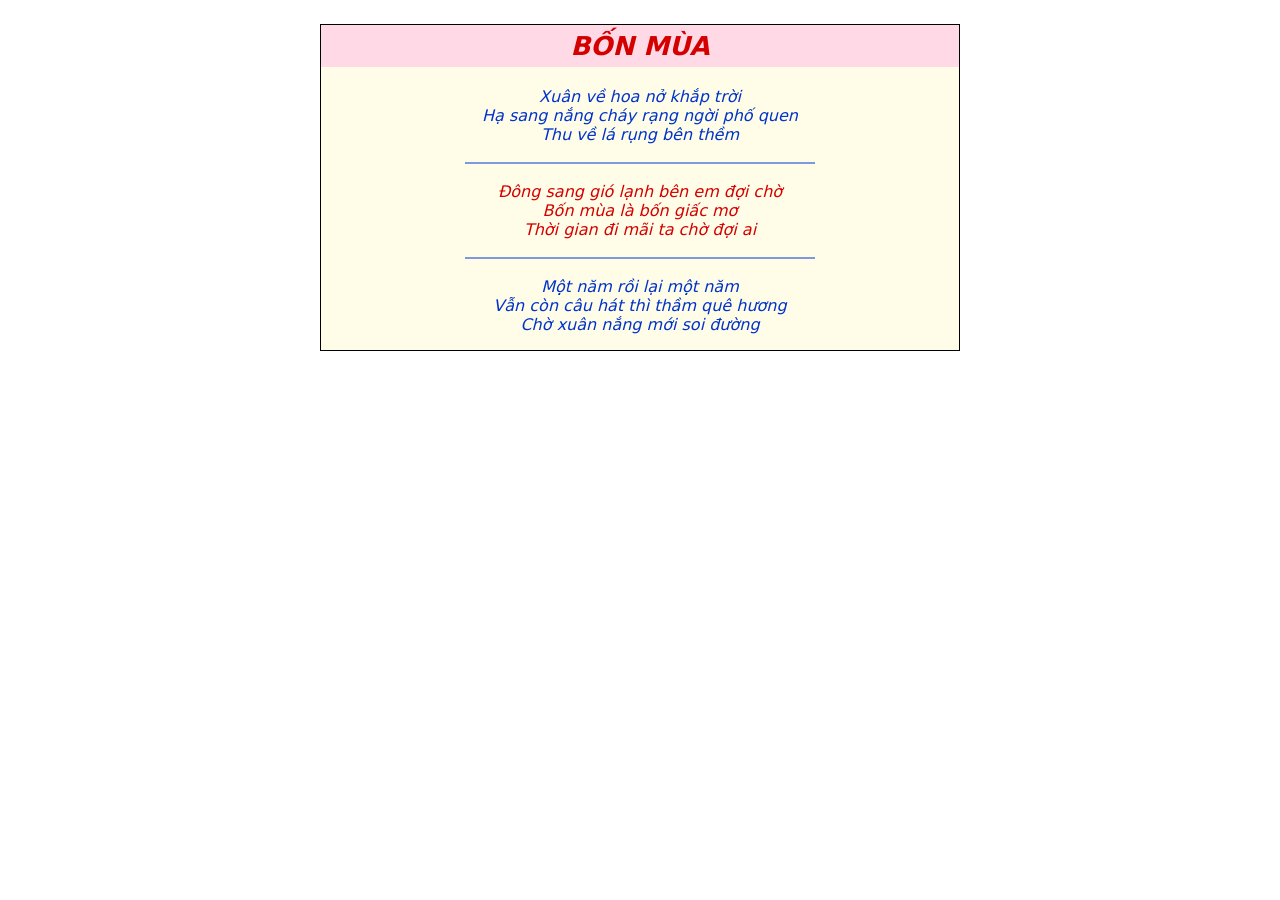
<file: ex01/index.html>
<!DOCTYPE html>
<html lang="vi">

<head>
	<meta charset="UTF-8">
	<meta name="viewport" content="width=device-width, initial-scale=1.0">
	<title>Bốn mùa</title>
	<link rel="stylesheet" href="css/style.css">
</head>

<body>
	<article class="khung-tho">
		<h1 class="tieu-de-tho">BỐN MÙA</h1>
		<p class="kho-xanh">
			Xuân về hoa nở khắp trời<br>
			Hạ sang nắng cháy rạng ngời phố quen<br>
			Thu về lá rụng bên thềm
		</p>
		<hr class="gach-ngang">
		<p class="kho-do">
			Đông sang gió lạnh bên em đợi chờ<br>
			Bốn mùa là bốn giấc mơ<br>
			Thời gian đi mãi ta chờ đợi ai
		</p>
		<hr class="gach-ngang">
		<p class="kho-xanh">
			Một năm rồi lại một năm<br>
			Vẫn còn câu hát thì thầm quê hương<br>
			Chờ xuân nắng mới soi đường
		</p>
	</article>
</file>
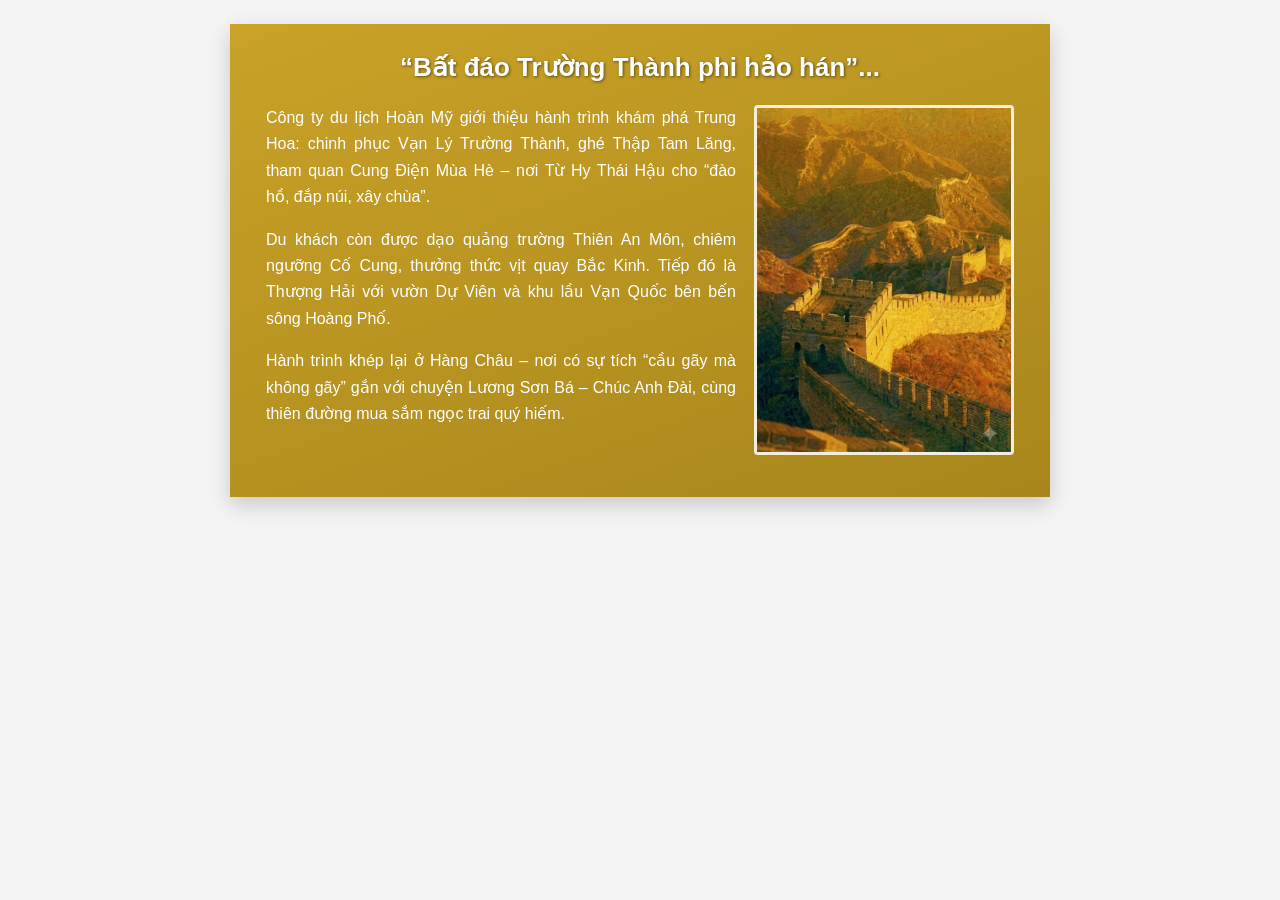
<file: ex02/index.html>
<!DOCTYPE html>
<html lang="vi">
<head>
  <meta charset="UTF-8">
  <meta name="viewport" content="width=device-width, initial-scale=1.0">
  <title>Hành trình Trung Hoa</title>
  <link rel="stylesheet" href="css/style.css">
</head>
<body>
  <article class="banner">
    <h1>“Bất đáo Trường Thành phi hảo hán”...</h1>

    <img class="featured-img" src="images/greatwall.jpg" alt="Vạn Lý Trường Thành">

    <p>
      Công ty du lịch Hoàn Mỹ giới thiệu hành trình khám phá Trung Hoa: chinh phục Vạn Lý Trường Thành, ghé Thập Tam Lăng, tham quan Cung Điện Mùa Hè – nơi Từ Hy Thái Hậu cho “đào hồ, đắp núi, xây chùa”.
    </p>

    <p>
      Du khách còn được dạo quảng trường Thiên An Môn, chiêm ngưỡng Cố Cung, thưởng thức vịt quay Bắc Kinh. Tiếp đó là Thượng Hải với vườn Dự Viên và khu lầu Vạn Quốc bên bến sông Hoàng Phố.
    </p>

    <p>
      Hành trình khép lại ở Hàng Châu – nơi có sự tích “cầu gãy mà không gãy” gắn với chuyện Lương Sơn Bá – Chúc Anh Đài, cùng thiên đường mua sắm ngọc trai quý hiếm.
    </p>
  </article>
</body>
</html>
</file>
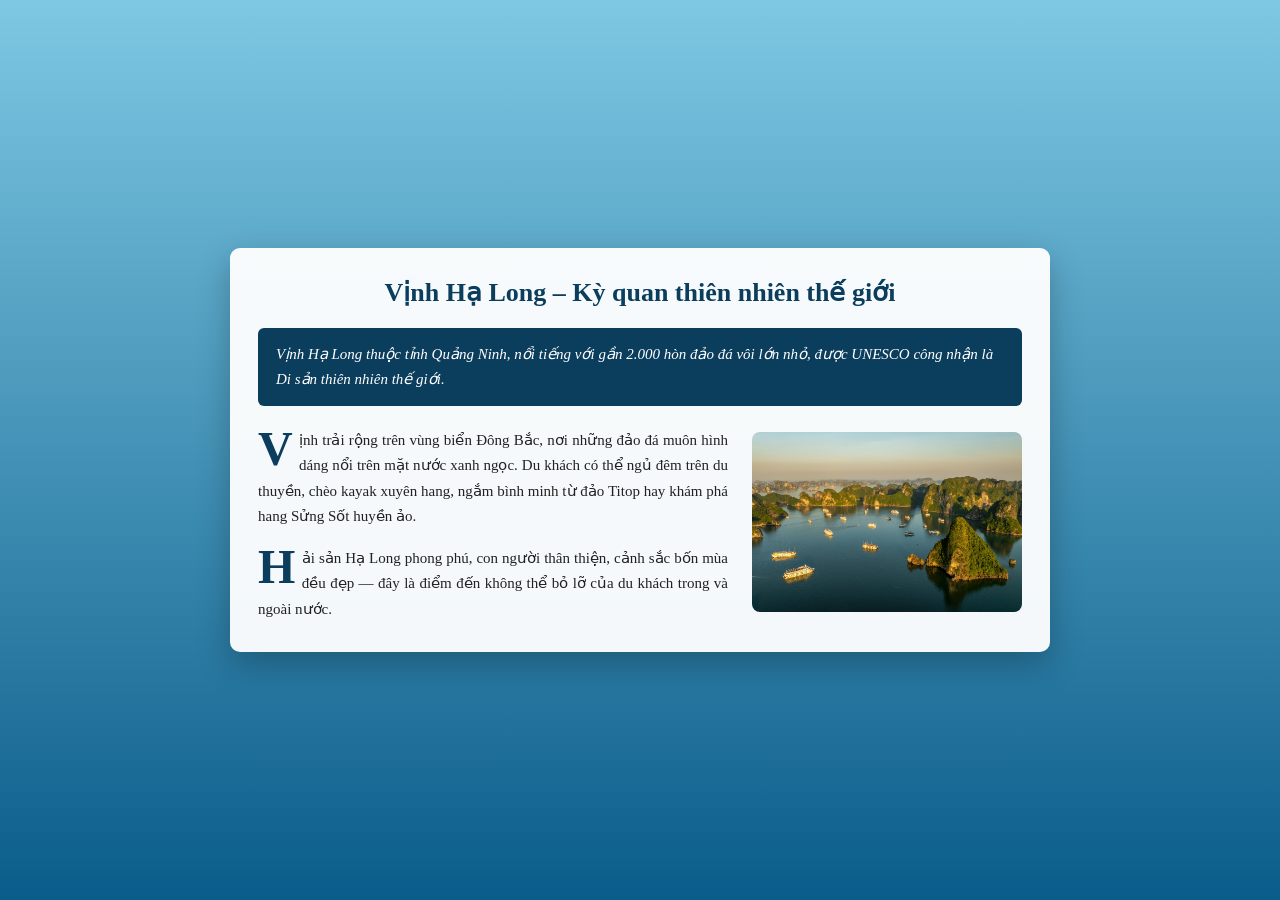
<file: ex03/index.html>
<!DOCTYPE html>
<html lang="vi">

<head>
  <meta charset="UTF-8">
  <meta name="viewport" content="width=device-width, initial-scale=1.0">
  <title>Vịnh Hạ Long – Kỳ quan thiên nhiên thế giới</title>
  <link rel="stylesheet" href="css/style.css">
</head>

<body>
  <article class="bai-viet">
    <h1>Vịnh Hạ Long – Kỳ quan thiên nhiên thế giới</h1>
    <p class="sapo">Vịnh Hạ Long thuộc tỉnh Quảng Ninh, nổi tiếng với gần 2.000 hòn đảo đá vôi lớn nhỏ, được UNESCO công nhận là Di sản thiên nhiên thế giới.</p>
    <img class="anh-phai" src="images/vinh-ha-long.jpg" alt="Vịnh Hạ Long">
    <p class="than-bai">Vịnh trải rộng trên vùng biển Đông Bắc, nơi những đảo đá muôn hình dáng nổi trên mặt nước xanh ngọc. Du khách có thể ngủ đêm trên du thuyền, chèo kayak xuyên hang, ngắm bình minh từ đảo Titop hay khám phá hang Sửng Sốt huyền ảo.</p>
    <p class="than-bai">Hải sản Hạ Long phong phú, con người thân thiện, cảnh sắc bốn mùa đều đẹp — đây là điểm đến không thể bỏ lỡ của du khách trong và ngoài nước.</p>
  </article>
</body>

</html>
</file>
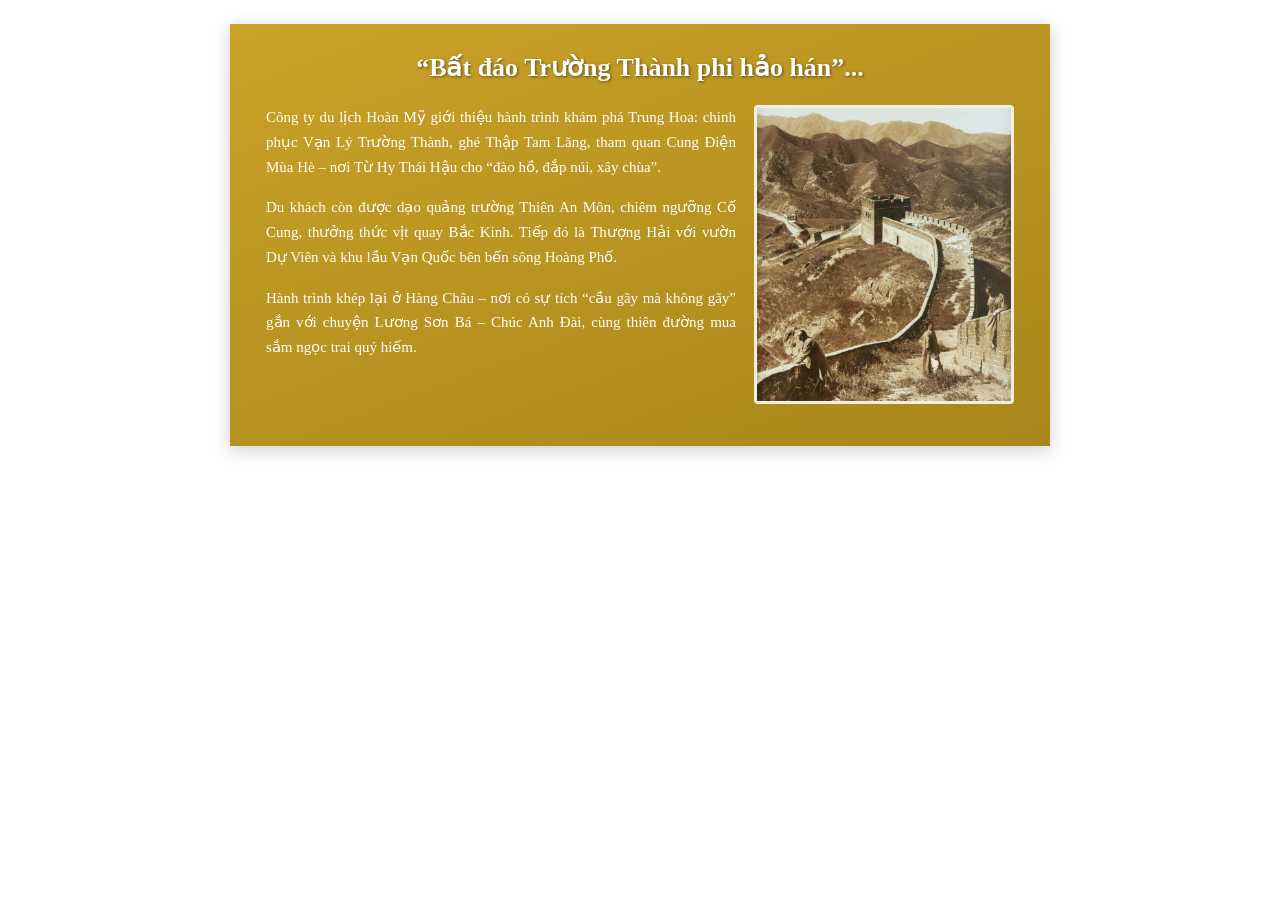
<file: bai02/bai02.html>
<!DOCTYPE html>
<html lang="vi">
<head>
  <meta charset="UTF-8">
  <meta name="viewport" content="width=device-width, initial-scale=1.0">
  <title>Bất đáo Trường Thành phi hảo hán</title>
  <style>
    *,
    *::before,
    *::after {
      box-sizing: border-box;
    }

    body {
      margin: 0;
      padding: 24px 16px;
      background-color: #ffffff;
      font-family: Georgia, "Times New Roman", serif;
    }

    .banner {
      max-width: 820px;
      margin: 0 auto;
      background: linear-gradient(160deg, #C9A227, #A8861B);
      color: #FFFFFF;
      padding: 28px 36px;
      box-shadow: 0 4px 16px rgba(0, 0, 0, 0.2);
    }

    /* Keep the banner wrapped around the right-floated image when taller than text */
    .banner::after {
      content: "";
      display: block;
      clear: both;
    }

    .banner h1 {
      color: #FFFFFF;
      font-size: 26px;
      text-align: center;
      text-shadow: 1px 1px 3px rgba(0, 0, 0, 0.5);
      margin: 0 0 22px;
    }

    .anh-noi {
      width: 260px;
      max-width: 100%;
      height: auto;
      border: 3px solid rgba(255, 255, 255, 0.85);
      float: right;
      margin: 0 0 14px 18px;
      border-radius: 4px;
      display: block;
    }

    .banner p {
      text-align: justify;
      font-size: 15px;
      line-height: 1.65;
      margin: 0 0 16px;
    }

    .banner p:last-of-type {
      margin-bottom: 0;
    }
  </style>
</head>
<body>
  <article class="banner">
    <h1>“Bất đáo Trường Thành phi hảo hán”...</h1>
    <img class="anh-noi" src="Anh/Bai02/greatwall.jpg" alt="Vạn Lý Trường Thành">
    <p>Công ty du lịch Hoàn Mỹ giới thiệu hành trình khám phá Trung Hoa: chinh phục Vạn Lý Trường Thành, ghé Thập Tam Lăng, tham quan Cung Điện Mùa Hè – nơi Từ Hy Thái Hậu cho “đào hồ, đắp núi, xây chùa”.</p>
    <p>Du khách còn được dạo quảng trường Thiên An Môn, chiêm ngưỡng Cố Cung, thưởng thức vịt quay Bắc Kinh. Tiếp đó là Thượng Hải với vườn Dự Viên và khu lầu Vạn Quốc bên bến sông Hoàng Phố.</p>
    <p>Hành trình khép lại ở Hàng Châu – nơi có sự tích “cầu gãy mà không gãy” gắn với chuyện Lương Sơn Bá – Chúc Anh Đài, cùng thiên đường mua sắm ngọc trai quý hiếm.</p>
  </article>
</body>
</html>
</file>
<file: ex01/css/style.css>
*,
*::before,
*::after {
  box-sizing: border-box;
}

body {
  margin: 0;
  padding: 24px 16px;
  font-family: var(--default-font-family, ui-sans-serif, system-ui,
      sans-serif, "Apple Color Emoji", "Segoe UI Emoji", "Segoe UI Symbol",
      "Noto Color Emoji");
  font-feature-settings: var(--default-font-feature-settings, normal);
  font-variation-settings: var(--default-font-variation-settings, normal);
}

.khung-tho {
  max-width: 640px;
  margin: 0 auto;
  padding:  24px, text-align;
  background-color: #FFFDE7;
  border:  1px solid; #9E9E9E;
  text-align: center;
}

.tieu-de-tho {
  font-style: italic;
  margin: 0 0 20px;
  padding: 6px 0px;
  background-color: #FFD9E6;
  color: #D40000;
  font-size: 26px;
}

.kho-xanh {
  color: #0033CC;
  font-style: italic;
}

.kho-do {
  color: #D40000;
  font-style: italic;
}

.gach-ngang {
  width: 55%;
  margin: 18px auto;
  border: 0;
  border-top: 2px solid #7F9ADC;
}
</file>
<file: ex02/css/style.css>
body {
  margin: 0;
  padding: 24px;
  font-family: Arial, Helvetica, sans-serif;
  background-color: #f4f4f4;
  display: flex;
  justify-content: center;
}

.banner {
  max-width: 820px;
  width: 100%;
  background: linear-gradient(160deg, #C9A227, #A8861B);
  color: #FFFFFF;
  padding: 28px 36px;
  box-shadow: 0 8px 20px rgba(0, 0, 0, 0.18);
  box-sizing: border-box;
}

.banner h1 {
  margin-top: 0;
  margin-bottom: 22px;
  font-size: 26px;
  color: #FFFFFF;
  text-align: center;
  text-shadow: 1px 1px 3px rgba(0, 0, 0, 0.5);
}

.banner p {
  margin-top: 0;
  margin-bottom: 16px;
  line-height: 1.65;
  text-align: justify;
}

.banner p:last-child {
  margin-bottom: 0;
}

.featured-img {
  float: right;
  width: 260px;
  max-width: 100%;
  height: auto;
  border: 3px solid rgba(255, 255, 255, 0.85);
  margin: 0 0 14px 18px;
  border-radius: 4px;
  box-sizing: border-box;
}

@media (max-width: 600px) {
  body {
    padding: 12px;
  }

  .banner {
    padding: 20px 18px;
  }

  .banner h1 {
    font-size: 21px;
  }

  .featured-img {
    float: none;
    display: block;
    width: 100%;
    margin: 0 auto 16px auto;
  }
}
</file>
<file: ex03/css/style.css>
*,
*::before,
*::after {
  box-sizing: border-box;
}

body {
  margin: 0;
  padding: 32px 16px;
  min-height: 100vh;
  background: linear-gradient(180deg, #7ec8e3, #0a5c8a);
  display: flex;
  justify-content: center;
  align-items: center;
  font-family: Georgia, "Times New Roman", serif;
  color: #222222;
}

.bai-viet {
  width: 100%;
  max-width: 820px;
  background-color: rgba(255, 255, 255, 0.95);
  border-radius: 10px;
  padding: 28px;
  box-shadow: 0 12px 32px rgba(0, 0, 0, 0.25);
}

.bai-viet::after {
  content: "";
  display: block;
  clear: both;
}

.bai-viet h1 {
  margin: 0 0 18px;
  text-align: center;
  color: #0b3d5c;
  font-size: 26px;
  line-height: 1.3;
}

.sapo {
  margin: 0 0 22px;
  background-color: #0b3d5c;
  color: #FFFFFF;
  font-style: italic;
  font-size: 15px;
  line-height: 1.65;
  padding: 14px 18px;
  border-radius: 6px;
}

.anh-phai {
  float: right;
  width: 270px;
  max-width: 45%;
  height: auto;
  margin: 4px 0 12px 24px;
  border-radius: 8px;
  display: block;
}

p.than-bai {
  margin: 0 0 16px;
  text-align: justify;
  font-size: 15px;
  line-height: 1.7;
}

p.than-bai:last-of-type {
  margin-bottom: 0;
}

p.than-bai::first-letter {
  color: #0b3d5c;
  font-size: 3rem;
  font-weight: 700;
  float: left;
  line-height: 0.85;
  padding: 0.1rem 0.4rem 0 0;
}
</file>
